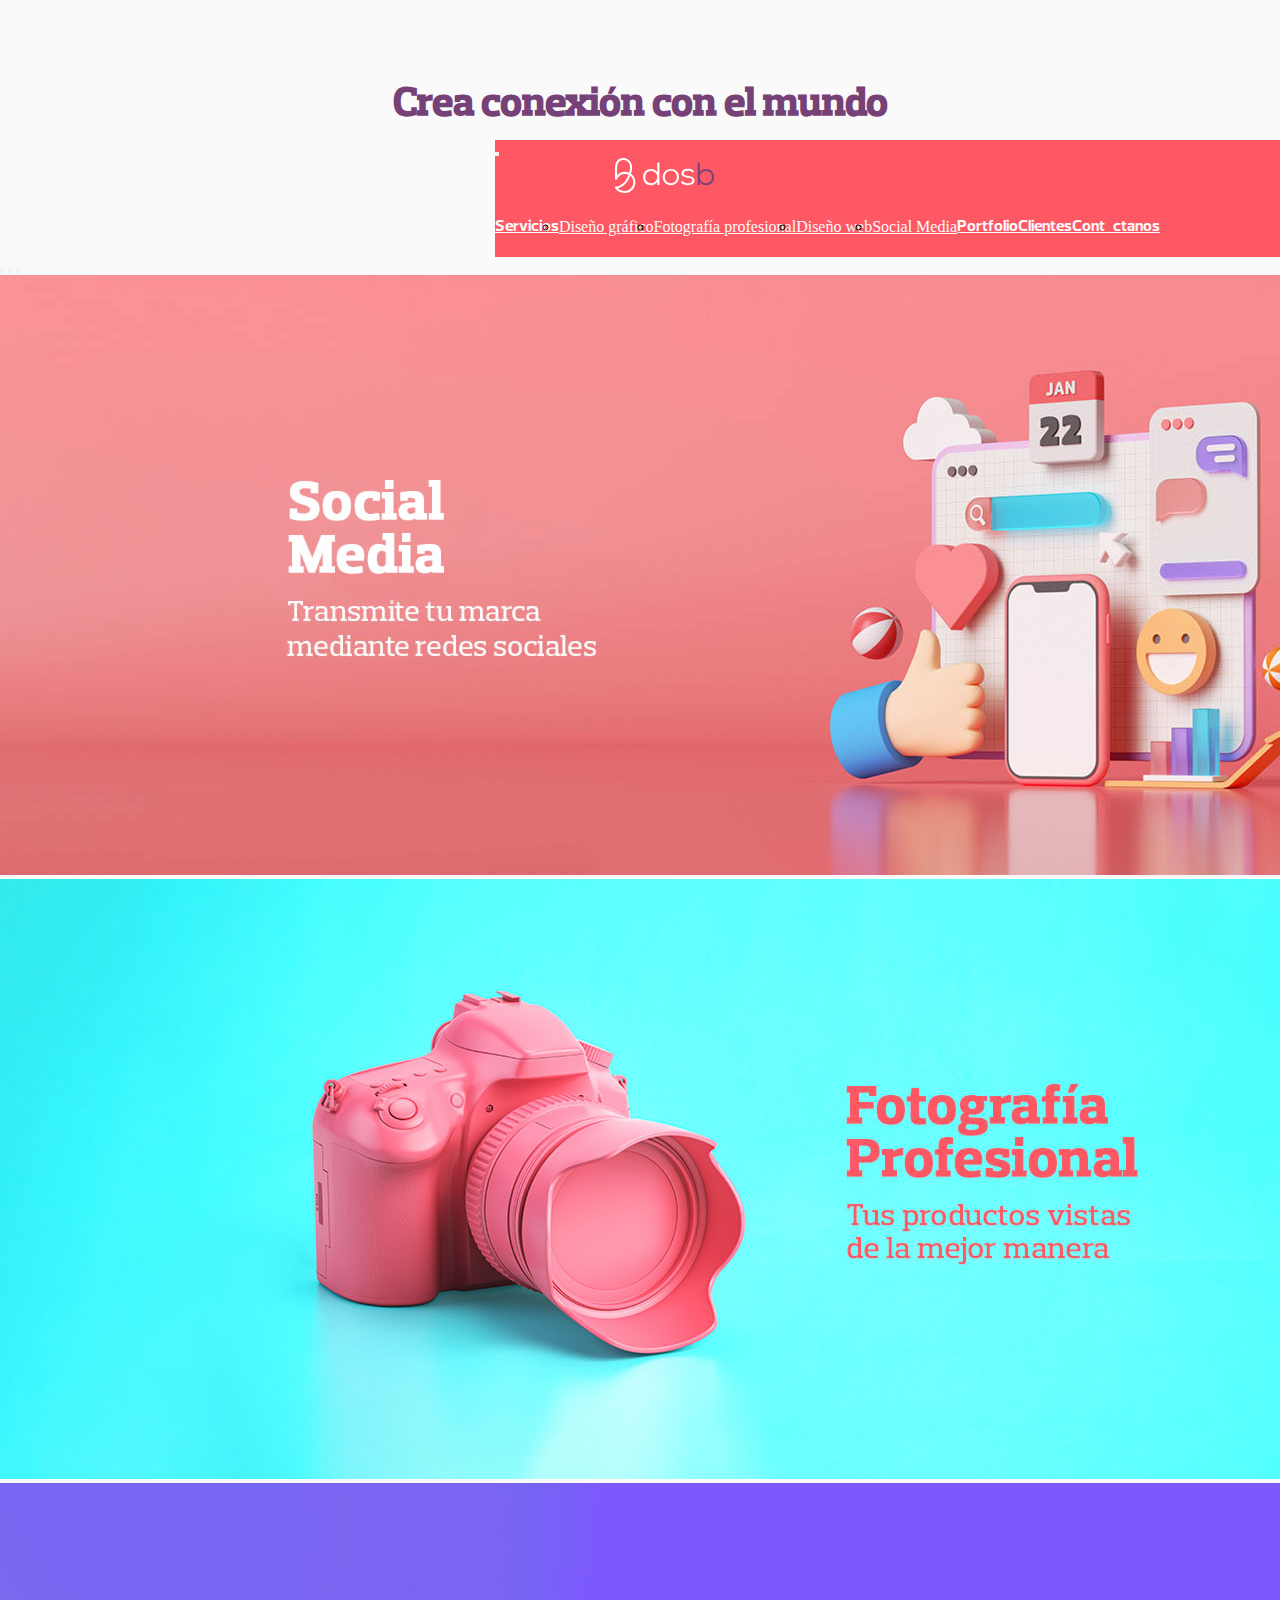
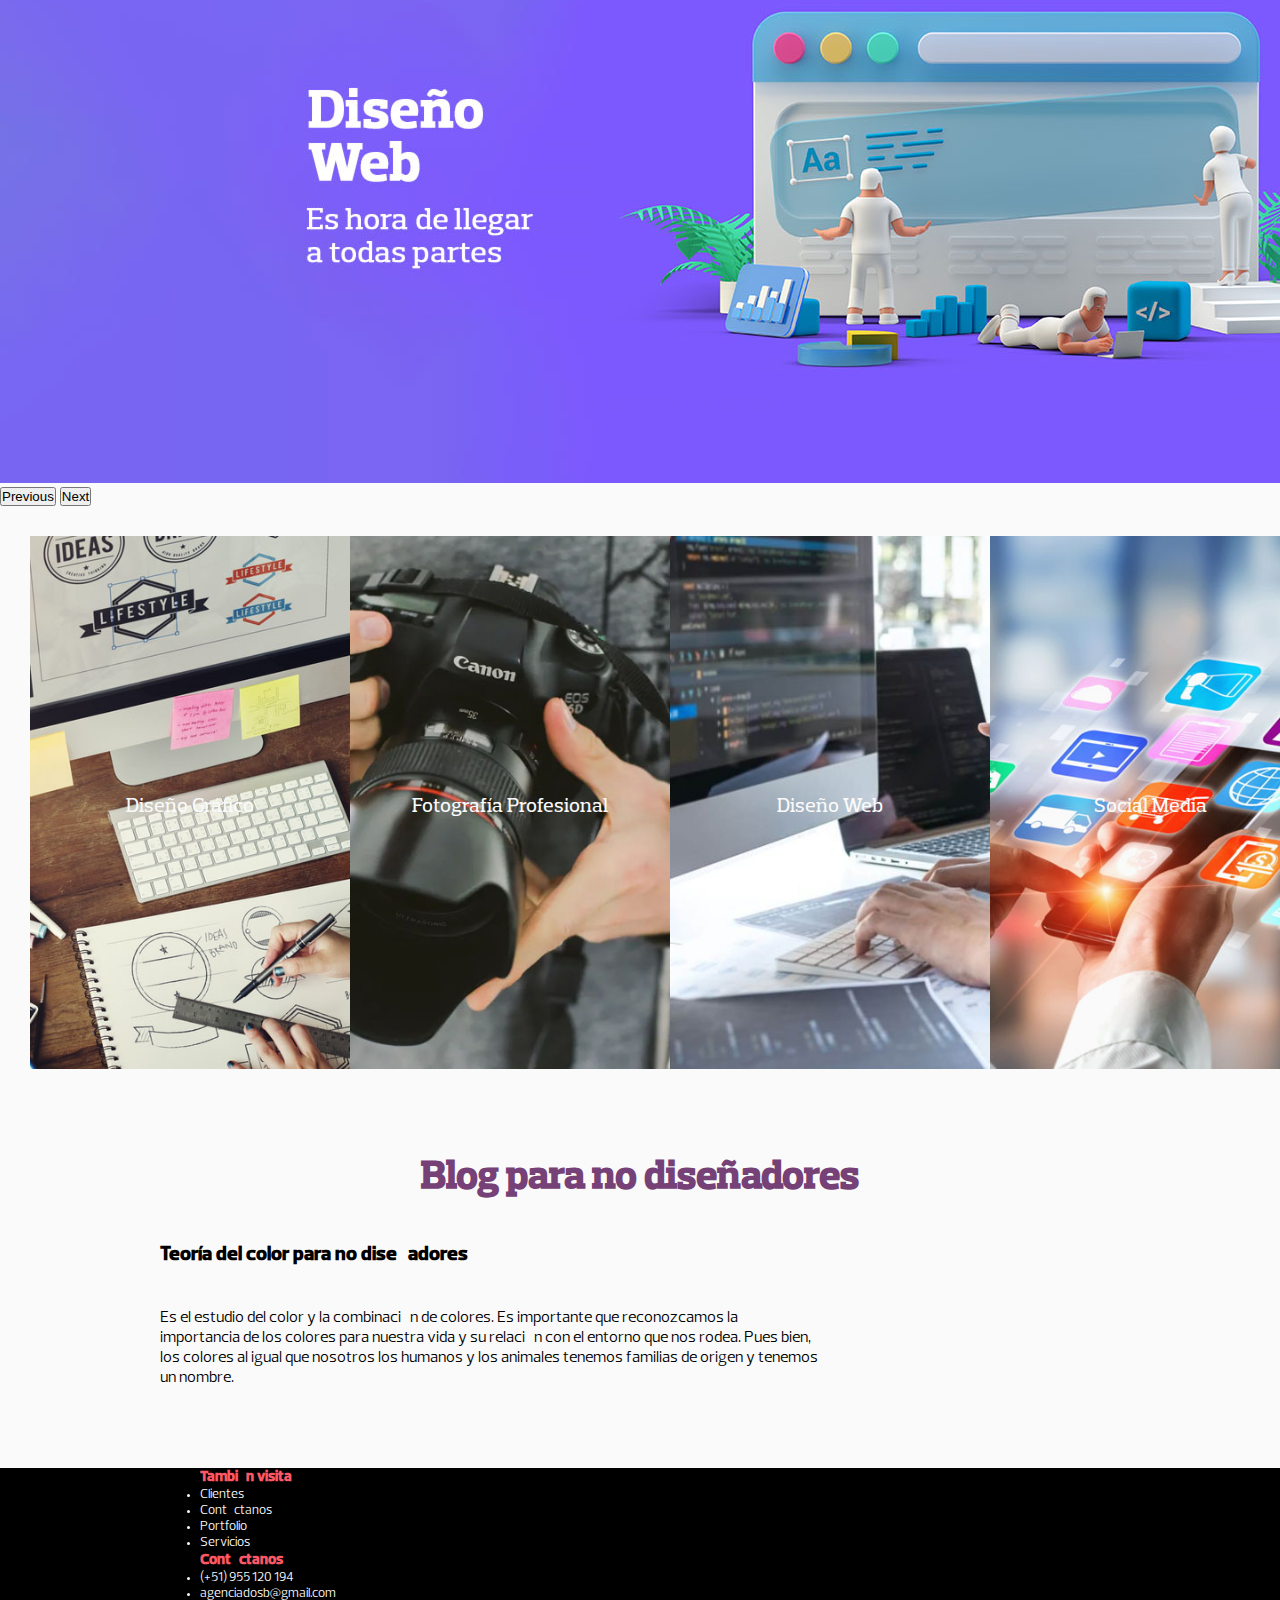
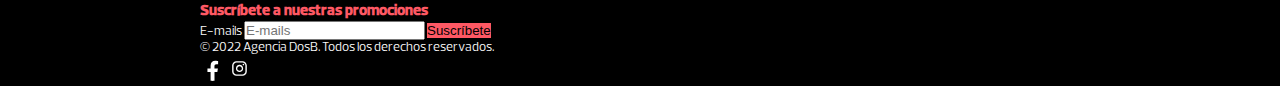
<file: index.html>
<!DOCTYPE html>
<html lang="en">
<head>
    <meta charset="UTF-8">
    <meta http-equiv="X-UA-Compatible" content="IE=edge">
    <meta name="viewport" content="width=device-width, initial-scale=1.0">
    <link href="https://cdn.jsdelivr.net/npm/bootstrap@5.2.0-beta1/dist/css/bootstrap.min.css" rel="stylesheet" integrity="sha384-0evHe/X+R7YkIZDRvuzKMRqM+OrBnVFBL6DOitfPri4tjfHxaWutUpFmBp4vmVor" crossorigin="anonymous">
    <link rel="stylesheet" href="./estilos/style.css">
    <link rel="icon" href="./img/icon_Mesa de trabajo 1.png">
    <title>DosB Agencia Digital</title>
    <meta name="description" content="Una marca para todo el mundo, genera una solución para la entrega de tus anuncios a clientes potenciales.">
    <meta name="keywords" content="Diseño gráfico, redes sociales, fotografía, web, negocio, social media, servicios, diseño, logo, branding, marca">
    
</head>

    <body>

        <div class="gridHome">

    <!-- Navegador Bootstrap -->        

        <header>

          <h1 class="tituloGeneral">Crea conexión con el mundo</h1>

          <nav class="navbar navbar-expand-lg bg-light fixed-top">
            
            <div class="container-fluid">
              <button class="navbar-toggler" type="button" data-bs-toggle="collapse" data-bs-target="#navbarScroll" aria-controls="navbarScroll" aria-expanded="false" aria-label="Toggle navigation">
                <span class="navbar-toggler-icon"></span>
              </button>
              <div class="collapse navbar-collapse" id="navbarScroll">

                <a href="index.html"><img id="logotipoBlanco" src="./img/logotipoBlanco.svg" alt="Logotipo Dosb"></a>

                <ul class="navbar-nav ms-auto my-2 my-lg-0 navbar-nav-scroll" style="--bs-scroll-height: 200px;">
                  <li class="nav-item dropdown">
                    <a class="nav-link dropdown-toggle" href="./secciones/servicios.html" id="navbarScrollingDropdown" role="button" data-bs-toggle="dropdown" aria-expanded="false">
                      Servicios
                    </a>
                    <ul class="dropdown-menu" aria-labelledby="navbarScrollingDropdown">
                      <li><a class="dropdown-item" href="./secciones/servicios.html">Diseño gráfico</a></li>
                      <li><a class="dropdown-item" href="./secciones/servicios.html">Fotografía profesional</a></li>
                      <li><a class="dropdown-item" href="./secciones/servicios.html">Diseño web</a></li>
                      <li><a class="dropdown-item" href="./secciones/servicios.html">Social Media</a></li>
                    </ul>
                  </li>
                  <li class="nav-item">
                    <a class="nav-link" href="./secciones/portfolio.html">Portfolio</a>
                  </li>
                  <li class="nav-item">
                    <a class="nav-link" href="./secciones/clientes.html">Clientes</a>
                  </li>
                  <li class="nav-item">
                    <a class="nav-link" href="./secciones/contactanos.html">Contáctanos</a>
                  </li>
                </ul>
              </div>
            </div>
          </nav>
          
        </header>    


  <!-- Carrousel Bootstrap -->  


        <div id="carouselExampleIndicators" class="carousel slide" data-bs-ride="true">

            <div class="carousel-indicators">
              <button type="button" data-bs-target="#carouselExampleIndicators" data-bs-slide-to="0" class="active" aria-current="true" aria-label="Slide 1"></button>
              <button type="button" data-bs-target="#carouselExampleIndicators" data-bs-slide-to="1" aria-label="Slide 2"></button>
              <button type="button" data-bs-target="#carouselExampleIndicators" data-bs-slide-to="2" aria-label="Slide 3"></button>
            </div>

            <div class="carousel-inner">

              <div class="carousel-item active">
                <img src="./img/portada-1440x600.jpg" class="d-block w-100" alt="Redes sociales">
              </div>

              <div class="carousel-item">
                <img src="./img/portada2-1440x600.jpg" class="d-block w-100" alt="Fotografía profesional">
              </div>

              <div class="carousel-item">
                <img src="./img/portada3-1440x600.jpg" class="d-block w-100" alt="Diseño de págianas web">
              </div>

            </div>

            <button class="carousel-control-prev" type="button" data-bs-target="#carouselExampleIndicators" data-bs-slide="prev">
              <span class="carousel-control-prev-icon" aria-hidden="true"></span>
              <span class="visually-hidden">Previous</span>
            </button>

            <button class="carousel-control-next" type="button" data-bs-target="#carouselExampleIndicators" data-bs-slide="next">
              <span class="carousel-control-next-icon" aria-hidden="true"></span>
              <span class="visually-hidden">Next</span>
            </button>
          </div>


  <!-- Servicios -->


        <section class="servicios">

            <div class="contenedorServicios">
                <div id="tituloServicios">Diseño Gráfico</div>
                <figure>
                    <img src="./img/home_design_360x600.jpg" alt="Diseño gráfico" class="imagenServicios">
                </figure>

            </div>

            <div class="contenedorServicios">
                <div id="tituloServicios">Fotografía Profesional</div>
                <figure>
                    <img src="./img/home_photo_360x600.jpg" alt="Fotografía profesional" class="imagenServicios">
                </figure>

            </div>

            <div class="contenedorServicios">
                <div id="tituloServicios">Diseño Web</div>
                <figure>
                    <img src="./img/home_web_360x600.jpg" alt="Diseño web" class="imagenServicios">
                </figure>

            </div>

            <div class="contenedorServicios">
                <div id="tituloServicios">Social Media</div>                    
                <figure>
                    <img src="./img/home_socialmedia_360x600.jpg" alt="Social media" class="imagenServicios">
                </figure>

            </div>

        </section>


    <!-- Blog para no Diseñadores -->


        <div class="blogContenedor">

            <section class="titulosBlog">
                <div>
                    <h2 id="titulo">Blog para no diseñadores</h2>
                </div>
            </section>

            <section class="blog">

                <div class="contenidoBlog">
                    <h3 id="subtitulo">Teoría del color para no diseñadores</h3>
                    <p>Es el estudio del color y la combinación de colores. Es importante que reconozcamos la importancia de los colores para nuestra vida y su relación con el entorno que nos rodea. Pues bien, los colores al igual que nosotros los humanos y los animales tenemos familias de origen y tenemos un nombre.</p>
                </div>


                <div class="videoBlog">

                    <iframe id="videoYoutube" width="auto" height="auto" src="https://www.youtube.com/embed/CFn-wPKxRR4" title="YouTube video player" frameborder="0" allow="accelerometer; autoplay; clipboard-write; encrypted-media; gyroscope; picture-in-picture" allowfullscreen></iframe>

                </div>

            </section>
        </div>


  <!-- Footer -->


        <div class="footer">
            
            <footer class="py-5">
                <div class="row">
                  <div class="col-6 col-md-2 mb-3">
                    <h5>También visita</h5>
                    <ul class="nav flex-column">
                      <li class="textoServicios"><a href="./secciones/clientes.html" class="linkServicios">Clientes</a></li>
                      <li class="textoServicios"><a href="./secciones/contactanos.html" class="linkServicios">Contáctanos</a></li>
                      <li class="textoServicios"><a href="./secciones/portfolio.html" class="linkServicios">Portfolio</a></li>
                      <li class="textoServicios"><a href="./secciones/servicios.html" class="linkServicios">Servicios</a></li>
                    </ul>
                  </div>
            
                  <div class="col-6 col-md-2 mb-3">
                    <h5>Contáctanos</h5>
                    <ul class="nav flex-column">
                      <li class="nav-item mb-2"><a href="https://wa.link/ycq796" class="linkContactanos">(+51) 955 120 194</a></li>
                      <li class="nav-item mb-2"><a href="https://www.gmail.com/" class="linkContactanos">agenciadosb@gmail.com</a></li>
                    </ul>
                  </div>
            
                  <div class="col-md-5 offset-md-1 mb-3">
                    <form>
                      <h5>Suscríbete a nuestras promociones</h5>
                      <div class="d-flex flex-column flex-sm-row w-100 gap-2">
                        <label for="newsletter1" class="visually-hidden">E-mails</label>
                        <input id="newsletter1" type="text" class="form-control" placeholder="E-mails">
                        <button class="btn btn-primary" type="button">Suscríbete</button>
                      </div>
                    </form>
                  </div>
                </div>
            
                <div class="d-flex flex-column flex-sm-row justify-content-between py-4 my-4 border-top">
                  <p>&copy; 2022 Agencia DosB. Todos los derechos reservados.</p>
                  <ul class="logoRedes">
                    <a href="https://www.facebook.com/dosbagencia"><img class="logoredes" src="./img/iconfb.svg" alt="Fanpage en Facebook" width=25px></a>
                    <img class="logoredes" src="./img/iconig.svg" alt="Fanpage en Instagram" width=25px>
                  </ul>
                </div>
              </footer>
            </footer>

        </div>


        <script src="https://cdn.jsdelivr.net/npm/bootstrap@5.2.0-beta1/dist/js/bootstrap.bundle.min.js" integrity="sha384-pprn3073KE6tl6bjs2QrFaJGz5/SUsLqktiwsUTF55Jfv3qYSDhgCecCxMW52nD2" crossorigin="anonymous"></script>

    </body>
</html>
</file>
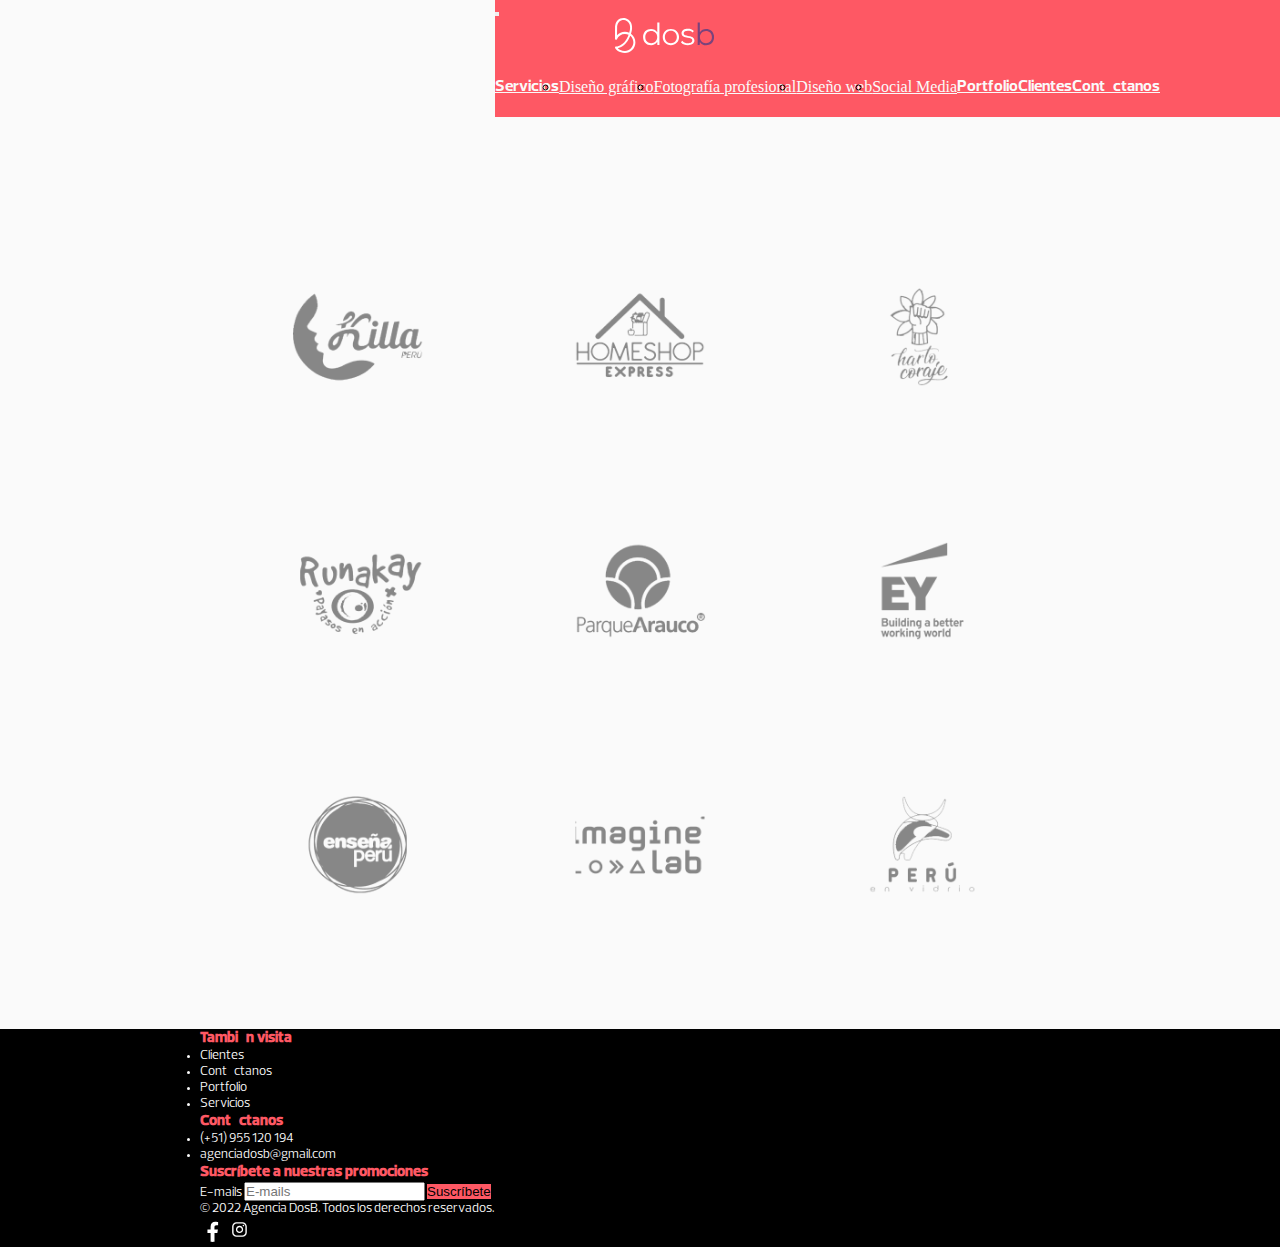
<file: secciones/clientes.html>
<!DOCTYPE html>
<html lang="en">
    <head>
        <meta charset="UTF-8">
        <meta http-equiv="X-UA-Compatible" content="IE=edge">
        <meta name="viewport" content="width=device-width, initial-scale=1.0">
        <link href="https://cdn.jsdelivr.net/npm/bootstrap@5.2.0-beta1/dist/css/bootstrap.min.css" rel="stylesheet" integrity="sha384-0evHe/X+R7YkIZDRvuzKMRqM+OrBnVFBL6DOitfPri4tjfHxaWutUpFmBp4vmVor" crossorigin="anonymous">
        <link rel="stylesheet" href="../estilos/style.css">
        <link rel="icon" href="../img/icon_Mesa de trabajo 1.png">
        <title>DosB Agencia Digital</title>
        <meta name="description" content="Ellos confiaron en nosotros, sólo faltas tú">
        <meta name="keywords" content="Diseño, emprendimiento, web, negocio, social media, servicios, tienda, ecommerce, logo, branding, marca">
    </head>

    <body>

    <!-- Navegador Bootstrap -->

        <nav class="navbar navbar-expand-lg bg-light fixed-top">
            <div class="container-fluid">
                            <button class="navbar-toggler" type="button" data-bs-toggle="collapse" data-bs-target="#navbarScroll" aria-controls="navbarScroll" aria-expanded="false" aria-label="Toggle navigation">
                <span class="navbar-toggler-icon"></span>
              </button>
              <div class="collapse navbar-collapse" id="navbarScroll">

                <a href="../index.html"><img id="logotipoBlanco" src="../img/logotipoBlanco.svg" alt="Logotipo Dosb"></a>

                <ul class="navbar-nav ms-auto my-2 my-lg-0 navbar-nav-scroll" style="--bs-scroll-height: 100px;">
                  <li class="nav-item dropdown">
                    <a class="nav-link dropdown-toggle" href="./secciones/servicios.html" id="navbarScrollingDropdown" role="button" data-bs-toggle="dropdown" aria-expanded="false">
                      Servicios
                    </a>
                    <ul class="dropdown-menu" aria-labelledby="navbarScrollingDropdown">
                      <li><a class="dropdown-item" href="../secciones/servicios.html">Diseño gráfico</a></li>
                      <li><a class="dropdown-item" href="../secciones/servicios.html">Fotografía profesional</a></li>
                      <li><a class="dropdown-item" href="../secciones/servicios.html">Diseño web</a></li>
                      <li><a class="dropdown-item" href="../secciones/servicios.html">Social Media</a></li>
                    </ul>
                  </li>
                  <li class="nav-item">
                    <a class="nav-link" href="../secciones/portfolio.html">Portfolio</a>
                  </li>
                  <li class="nav-item">
                    <a class="nav-link" href="../secciones/clientes.html">Clientes</a>
                  </li>
                  <li class="nav-item">
                    <a class="nav-link" href="../secciones/contactanos.html">Contáctanos</a>
                  </li>
                </ul>
              </div>
            </div>            
        </nav>

    
    <!-- Contenedor de logos de nuestros clientes -->


        <div class="contenedorLogosclientes">

            <div class="contenedorClientes">
                
                <div class="itemClientes">
                    <img class="imagenClientes" src="../img/clientes1.png" alt="Killa - Estética profesional">
                </div>

                <div class="itemClientes">
                    <img class="imagenClientes" src="../img/clientes2.png" alt="Home Shop Express">
                </div>

                <div class="itemClientes">
                    <img class="imagenClientes" src="../img/clientes3.png" alt="Arto Coraje">
                </div>

                <div class="itemClientes">
                    <img class="imagenClientes" src="../img/clientes4.png" alt="Runakay">
                </div>

                <div class="itemClientes">
                    <img class="imagenClientes" src="../img/clientes5.png" alt="Parque Arauco">
                </div>

                <div class="itemClientes">
                    <img class="imagenClientes" src="../img/clientes6.png" alt="EY Building">
                </div>

                <div class="itemClientes">
                    <img class="imagenClientes" src="../img/clientes7.png" alt="Enseña Peru">
                </div>

                <div class="itemClientes">
                    <img class="imagenClientes" src="../img/clientes8.png" alt="Imagine lab">
                </div>

                <div class="itemClientes">
                    <img class="imagenClientes" src="../img/clientes9.png" alt="Peru en vidrio">
                </div>

            </div>

        </div>

    <!-- Footer -->

        <div class="footer">
          
          <footer class="py-5">
              <div class="row">
                <div class="col-6 col-md-2 mb-3">
                  <h5>También visita</h5>
                  <ul class="nav flex-column">
                    <li class="textoServicios"><a href="../secciones/clientes.html" class="linkServicios">Clientes</a></li>
                    <li class="textoServicios"><a href="../secciones/contactanos.html" class="linkServicios">Contáctanos</a></li>
                    <li class="textoServicios"><a href="../secciones/portfolio.html" class="linkServicios">Portfolio</a></li>
                    <li class="textoServicios"><a href="../secciones/servicios.html" class="linkServicios">Servicios</a></li>
                  </ul>
                </div>
          
                <div class="col-6 col-md-2 mb-3">
                  <h5>Contáctanos</h5>
                  <ul class="nav flex-column">
                    <li class="nav-item mb-2"><a href="https://wa.link/ycq796" class="linkContactanos">(+51) 955 120 194</a></li>
                    <li class="nav-item mb-2"><a href="https://www.gmail.com/" class="linkContactanos">agenciadosb@gmail.com</a></li>
                  </ul>
                </div>
          
                <div class="col-md-5 offset-md-1 mb-3">
                  <form>
                    <h5>Suscríbete a nuestras promociones</h5>
                    <div class="d-flex flex-column flex-sm-row w-100 gap-2">
                      <label for="newsletter1" class="visually-hidden">E-mails</label>
                      <input id="newsletter1" type="text" class="form-control" placeholder="E-mails">
                      <button class="btn btn-primary" type="button">Suscríbete</button>
                    </div>
                  </form>
                </div>
              </div>
          
              <div class="d-flex flex-column flex-sm-row justify-content-between py-4 my-4 border-top">
                <p>&copy; 2022 Agencia DosB. Todos los derechos reservados.</p>
                <ul class="logoRedes">
                  <a href="https://www.facebook.com/dosbagencia"><img class="logoredes" src="../img/iconfb.svg" alt="Fanpage en Facebook" width=25px></a>
                  <img class="logoredes" src="../img/iconig.svg" alt="Fanpage en Instagram" width=25px>
                </ul>
              </div>
            </footer>
          </footer>
          
        </div>

        <script src="https://cdn.jsdelivr.net/npm/bootstrap@5.2.0-beta1/dist/js/bootstrap.bundle.min.js" integrity="sha384-pprn3073KE6tl6bjs2QrFaJGz5/SUsLqktiwsUTF55Jfv3qYSDhgCecCxMW52nD2" crossorigin="anonymous"></script>

    </body>
    
</html>
</file>
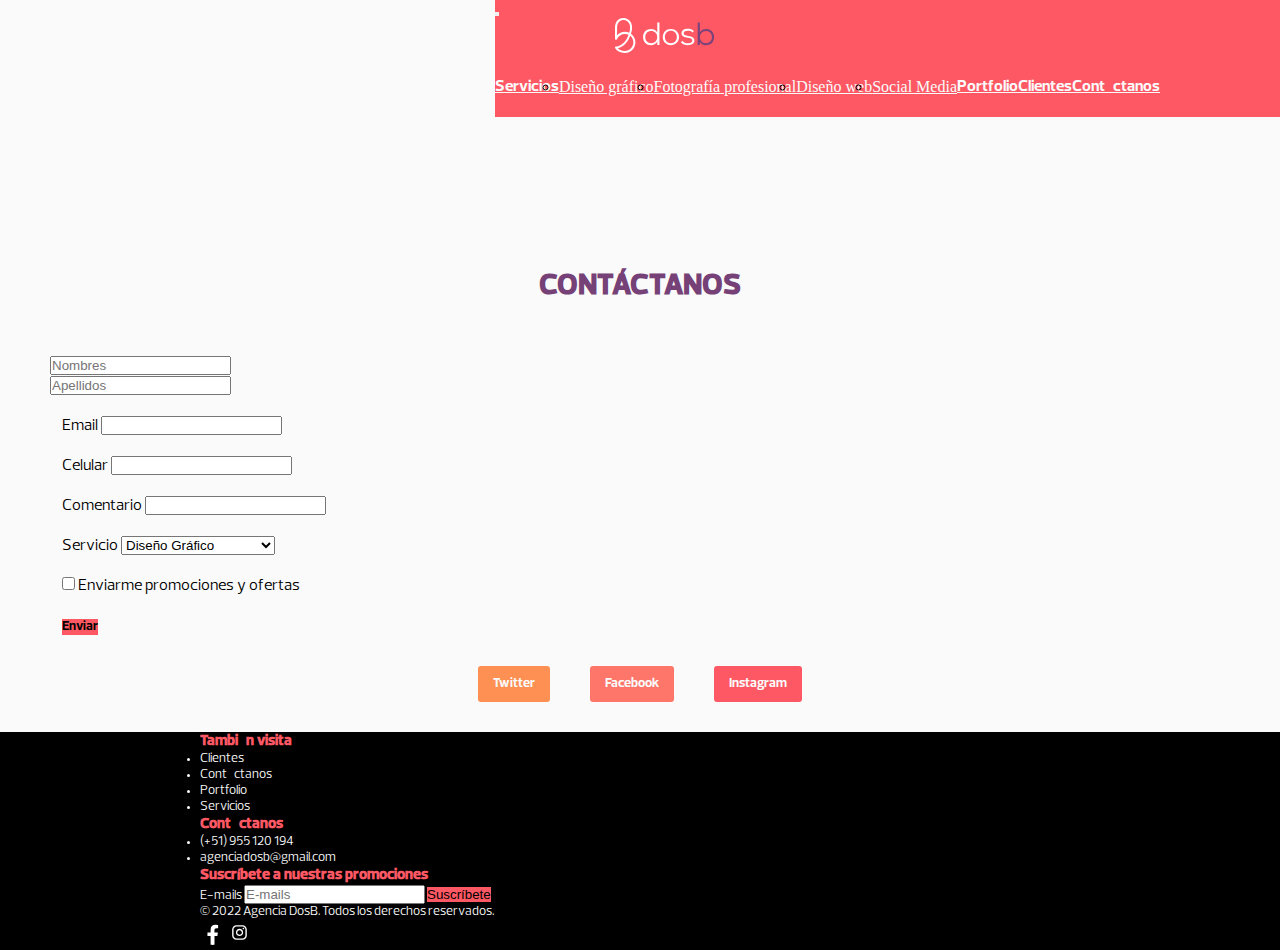
<file: secciones/contactanos.html>
<!DOCTYPE html>
<html lang="en">
    <head>
        <meta charset="UTF-8">
        <meta http-equiv="X-UA-Compatible" content="IE=edge">
        <meta name="viewport" content="width=device-width, initial-scale=1.0">
        <link href="https://cdn.jsdelivr.net/npm/bootstrap@5.2.0-beta1/dist/css/bootstrap.min.css" rel="stylesheet" integrity="sha384-0evHe/X+R7YkIZDRvuzKMRqM+OrBnVFBL6DOitfPri4tjfHxaWutUpFmBp4vmVor" crossorigin="anonymous">
        <link rel="stylesheet" href="../estilos/style.css">
        <link rel="icon" href="../img/icon_Mesa de trabajo 1.png">
        <title>DosB Agencia Digital</title>
        <meta name="description" content="Ahora que nos conocemos más, queremos conocerte a tí. Contáctanos ya">
        <meta name="keywords" content="Marca, negocio, ecommerce, ventas">

    </head>

    <body>

    <!-- Navegador Bootstrap -->  
        
        <nav class="navbar navbar-expand-lg bg-light fixed-top">
          <div class="container-fluid">
                          <button class="navbar-toggler" type="button" data-bs-toggle="collapse" data-bs-target="#navbarScroll" aria-controls="navbarScroll" aria-expanded="false" aria-label="Toggle navigation">
              <span class="navbar-toggler-icon"></span>
            </button>
            <div class="collapse navbar-collapse" id="navbarScroll">

              <a href="../index.html"><img id="logotipoBlanco" src="../img/logotipoBlanco.svg" alt="Logotipo Dosb"></a>

              <ul class="navbar-nav ms-auto my-2 my-lg-0 navbar-nav-scroll" style="--bs-scroll-height: 100px;">
                <li class="nav-item dropdown">
                  <a class="nav-link dropdown-toggle" href="./secciones/servicios.html" id="navbarScrollingDropdown" role="button" data-bs-toggle="dropdown" aria-expanded="false">
                    Servicios
                  </a>
                  <ul class="dropdown-menu" aria-labelledby="navbarScrollingDropdown">
                    <li><a class="dropdown-item" href="../secciones/servicios.html">Diseño gráfico</a></li>
                    <li><a class="dropdown-item" href="../secciones/servicios.html">Fotografía profesional</a></li>
                    <li><a class="dropdown-item" href="../secciones/servicios.html">Diseño web</a></li>
                    <li><a class="dropdown-item" href="../secciones/servicios.html">Social Media</a></li>
                  </ul>
                </li>
                <li class="nav-item">
                  <a class="nav-link" href="../secciones/portfolio.html">Portfolio</a>
                </li>
                <li class="nav-item">
                  <a class="nav-link" href="../secciones/clientes.html">Clientes</a>
                </li>
                <li class="nav-item">
                  <a class="nav-link" href="../secciones/contactanos.html">Contáctanos</a>
                </li>
              </ul>
            </div>
          </div>            
        </nav>

    
    <!-- Formulario -->


        <section>
                <h2 id="tituloContactanos">CONTÁCTANOS</h2>
        </section>

        <div class="formulario">

                <div class="row g-3">
                    <div class="col">
                    <input type="text" class="form-control" placeholder="Nombres" aria-label="Nombres">
                    </div>
                    <div class="col">
                    <input type="text" class="form-control" placeholder="Apellidos" aria-label="Apellidos">
                    </div>
                </div>

                <form class="row g-31">
                    <div class="col-md-6">
                    <label for="inputEmail4" class="form-label">Email</label>
                    <input type="email" class="form-control" id="inputEmail4">
                    </div>
                    <div class="col-md-6">
                    <label for="inputPassword4" class="form-label">Celular</label>
                    <input type="number" class="form-control" id="inputPassword4">
                    </div>
                    <div class="col-12">
                    <label for="inputAddress" class="form-label">Comentario</label>
                    <input type="text" class="form-control" id="inputAddress">
                    </div>
                    <div class="col-md-4">
                    <label for="inputState" class="form-label">Servicio</label>
                    <select id="inputState" class="form-select">
                    
                        <option selected>Diseño Web</option>
                        <option selected>Redes sociales</option>
                        <option selected>Marketing 360°</option>
                        <option selected>Fotografía Profesional</option>
                        <option selected>Diseño Gráfico</option>

                    </select>
                    </div>
                    <div class="col-12">
                    <div class="form-check">
                        <input class="form-check-input" type="checkbox" id="gridCheck">
                        <label class="form-check-label" for="gridCheck">
                        Enviarme promociones y ofertas
                        </label>
                    </div>
                    </div>
                    <div class="col-12">
                    <button type="submit" class="btn btn-primary">Enviar</button>
                    </div>
                </form>

        </div>


    <!-- Botones de redes sociales - Mapa-->


        <div class="botones-redes">

            <div><input type="button" value="Twitter" class="btn--twitter"></div>

            <div><input type="button" value="Facebook" class="btn--facebook"></div>

            <div><input type="button" value="Instagram" class="btn--instagram"></div>

        </div>


    <!-- Footer -->


        <div class="footer">
            
            <footer class="py-5">
                <div class="row">
                  <div class="col-6 col-md-2 mb-3">
                    <h5>También visita</h5>
                    <ul class="nav flex-column">
                      <li class="textoServicios"><a href="../secciones/clientes.html" class="linkServicios">Clientes</a></li>
                      <li class="textoServicios"><a href="../secciones/contactanos.html" class="linkServicios">Contáctanos</a></li>
                      <li class="textoServicios"><a href="../secciones/portfolio.html" class="linkServicios">Portfolio</a></li>
                      <li class="textoServicios"><a href="../secciones/servicios.html" class="linkServicios">Servicios</a></li>
                    </ul>
                  </div>
            
                  <div class="col-6 col-md-2 mb-3">
                    <h5>Contáctanos</h5>
                    <ul class="nav flex-column">
                      <li class="nav-item mb-2"><a href="https://wa.link/ycq796" class="linkContactanos">(+51) 955 120 194</a></li>
                      <li class="nav-item mb-2"><a href="https://www.gmail.com/" class="linkContactanos">agenciadosb@gmail.com</a></li>
                    </ul>
                  </div>
            
                  <div class="col-md-5 offset-md-1 mb-3">
                    <form>
                      <h5>Suscríbete a nuestras promociones</h5>
                      <div class="d-flex flex-column flex-sm-row w-100 gap-2">
                        <label for="newsletter1" class="visually-hidden">E-mails</label>
                        <input id="newsletter1" type="text" class="form-control" placeholder="E-mails">
                        <button class="btn btn-primary" type="button">Suscríbete</button>
                      </div>
                    </form>
                  </div>
                </div>
            
                <div class="d-flex flex-column flex-sm-row justify-content-between py-4 my-4 border-top">
                  <p>&copy; 2022 Agencia DosB. Todos los derechos reservados.</p>
                  <ul class="logoRedes">
                    <a href="https://www.facebook.com/dosbagencia"><img class="logoredes" src="../img/iconfb.svg" alt="Fanpage en Facebook" width=25px></a>
                    <img class="logoredes" src="../img/iconig.svg" alt="Fanpage en Instagram" width=25px>
                  </ul>
                </div>
              </footer>
            </footer>
            
        </div>

        <script src="https://cdn.jsdelivr.net/npm/bootstrap@5.2.0-beta1/dist/js/bootstrap.bundle.min.js" integrity="sha384-pprn3073KE6tl6bjs2QrFaJGz5/SUsLqktiwsUTF55Jfv3qYSDhgCecCxMW52nD2" crossorigin="anonymous"></script>

    </body>
    
</html>
</file>
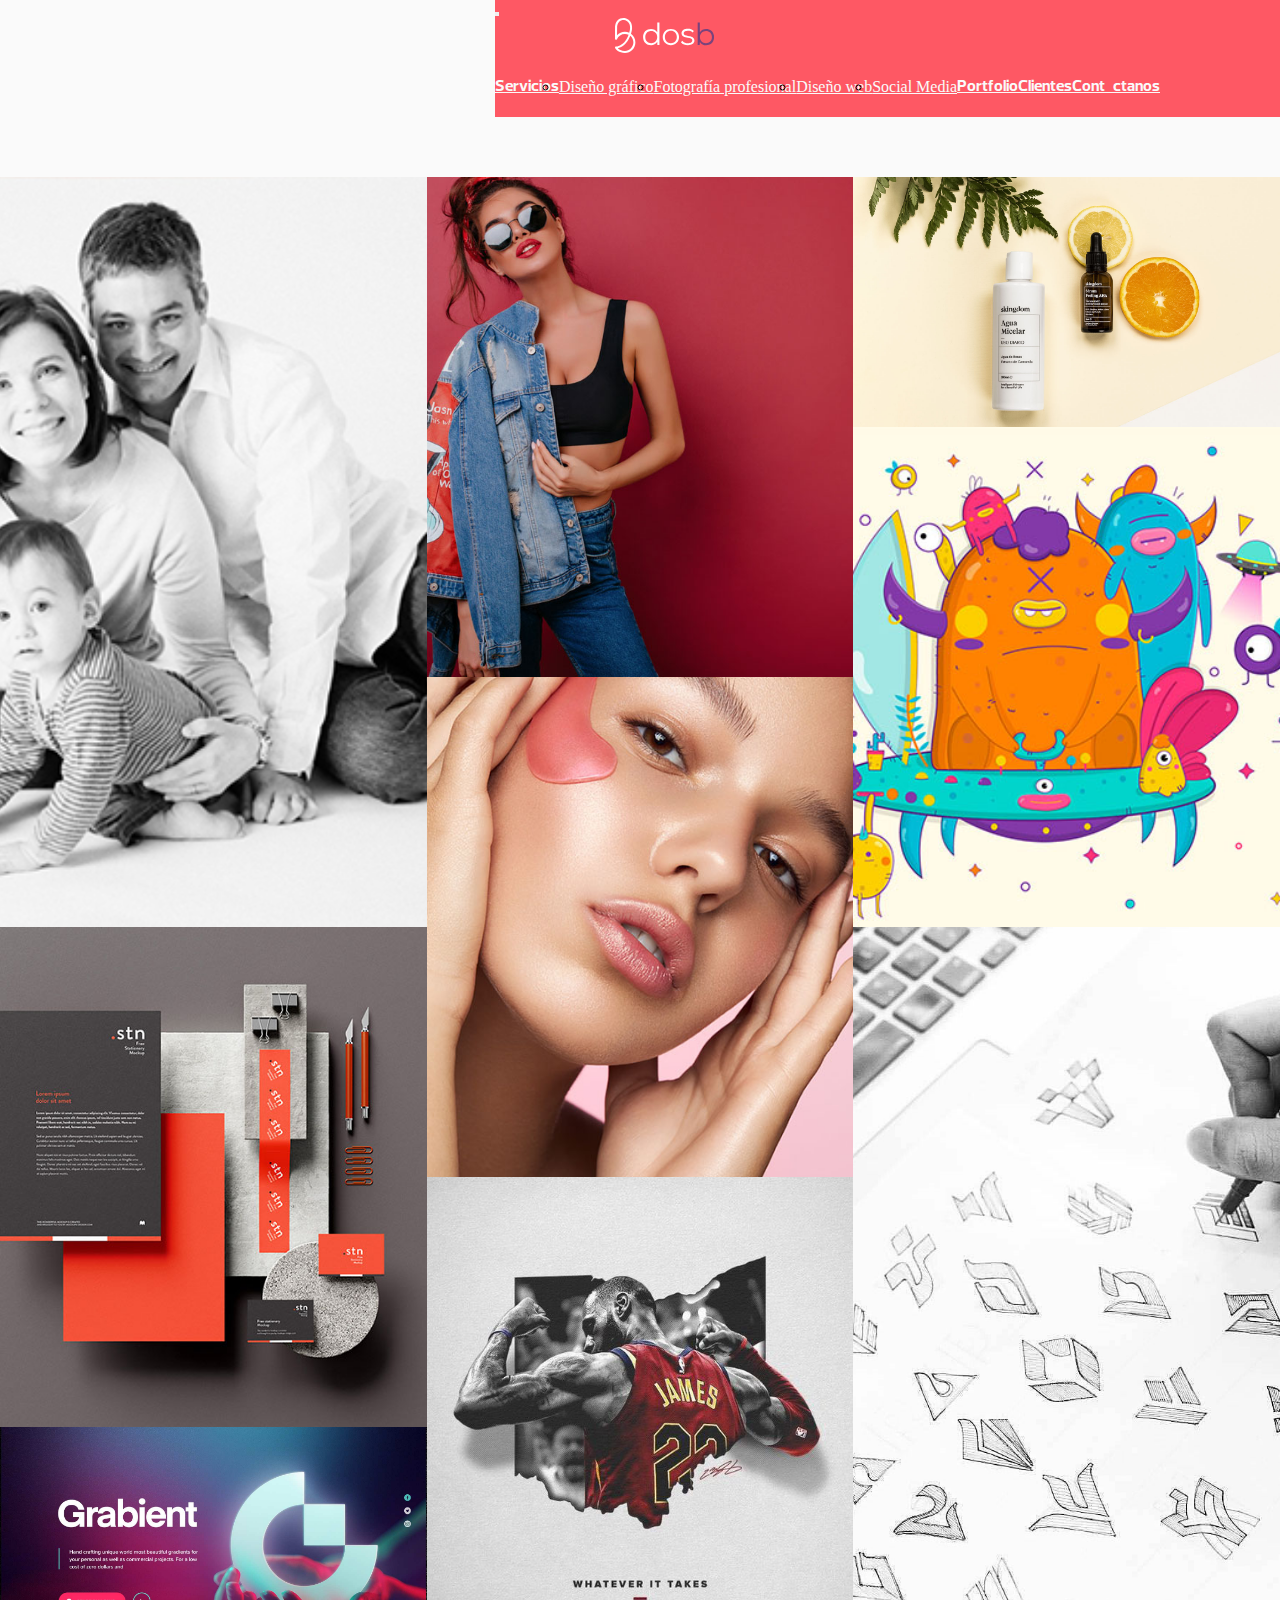
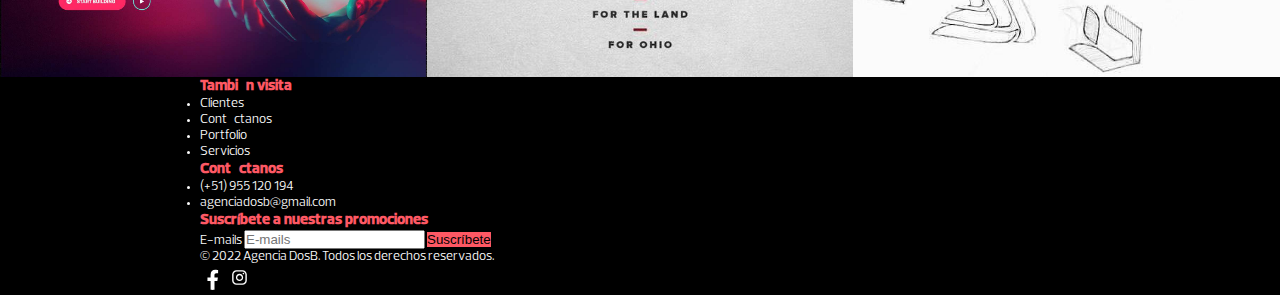
<file: secciones/portfolio.html>
<!DOCTYPE html>
<html lang="en">
    <head>
        <meta charset="UTF-8">
        <meta http-equiv="X-UA-Compatible" content="IE=edge">
        <meta name="viewport" content="width=device-width, initial-scale=1.0">
        <link href="https://cdn.jsdelivr.net/npm/bootstrap@5.2.0-beta1/dist/css/bootstrap.min.css" rel="stylesheet" integrity="sha384-0evHe/X+R7YkIZDRvuzKMRqM+OrBnVFBL6DOitfPri4tjfHxaWutUpFmBp4vmVor" crossorigin="anonymous">
        <link rel="stylesheet" href="../estilos/style.css">
        <link rel="icon" href="../img/icon_Mesa de trabajo 1.png">
        <title>DosB Agencia Digital</title>
        <meta name="description" content="El mejor equipo, te trae las mejores soluciones. Deja tu marca en nuestras manos.">
        <meta name="keywords" content="Diseño gráfico, redes sociales, fotografía, web, negocio, social media, servicios, diseño, logo, branding, marca">
    </head>

    <body>
        
        <div class="gridPortfolio">


    <!-- Navegador Bootstrap --> 


            <nav class="navbar navbar-expand-lg bg-light fixed-top">
                <div class="container-fluid">
                                <button class="navbar-toggler" type="button" data-bs-toggle="collapse" data-bs-target="#navbarScroll" aria-controls="navbarScroll" aria-expanded="false" aria-label="Toggle navigation">
                    <span class="navbar-toggler-icon"></span>
                  </button>
                  <div class="collapse navbar-collapse" id="navbarScroll">
    
                    <a href="../index.html"><img id="logotipoBlanco" src="../img/logotipoBlanco.svg" alt="Logotipo Dosb"></a>
    
                    <ul class="navbar-nav ms-auto my-2 my-lg-0 navbar-nav-scroll" style="--bs-scroll-height: 100px;">
                      <li class="nav-item dropdown">
                        <a class="nav-link dropdown-toggle" href="./secciones/servicios.html" id="navbarScrollingDropdown" role="button" data-bs-toggle="dropdown" aria-expanded="false">
                          Servicios
                        </a>
                        <ul class="dropdown-menu" aria-labelledby="navbarScrollingDropdown">
                          <li><a class="dropdown-item" href="../secciones/servicios.html">Diseño gráfico</a></li>
                          <li><a class="dropdown-item" href="../secciones/servicios.html">Fotografía profesional</a></li>
                          <li><a class="dropdown-item" href="../secciones/servicios.html">Diseño web</a></li>
                          <li><a class="dropdown-item" href="../secciones/servicios.html">Social Media</a></li>
                        </ul>
                      </li>
                      <li class="nav-item">
                        <a class="nav-link" href="../secciones/portfolio.html">Portfolio</a>
                      </li>
                      <li class="nav-item">
                        <a class="nav-link" href="../secciones/clientes.html">Clientes</a>
                      </li>
                      <li class="nav-item">
                        <a class="nav-link" href="../secciones/contactanos.html">Contáctanos</a>
                      </li>
                    </ul>
                  </div>
                </div>            
            </nav>


    <!-- Navegador Bootstrap -->


            <main id="portfolioContenido">

                <div class="contenedorPortfolio">

                    <div class="itemPortfolio">
                        <img class="imgportfolio" src="../img/portfolio1.jpg" alt="Fotografía familiar blanco y negro">
                    </div>

                    <div class="itemPortfolio">
                        <img class="imgportfolio" src="../img/portfolio2.jpg" alt="Fotografía de moda">
                    </div>

                    <div class="itemPortfolio">
                        <img class="imgportfolio" src="../img/portfolio3.jpg" alt="Fotografía de producto">
                    </div>

                    <div class="itemPortfolio">
                        <img class="imgportfolio" src="../img/portfolio4.jpg" alt="Ilustración digital">
                    </div>

                    <div class="itemPortfolio">
                        <img class="imgportfolio" src="../img/portfolio5.jpg" alt="Fotografia Highend">
                    </div>

                    <div class="itemPortfolio">
                        <img class="imgportfolio" src="../img/portfolio6.jpg" alt="Branding">
                    </div>

                    <div class="itemPortfolio">
                        <img class="imgportfolio" src="../img/portfolio7.jpg" alt="Diseño de logotipo">
                    </div>

                    <div class="itemPortfolio">
                        <img class="imgportfolio" src="../img/portfolio8.jpg" alt="Post para redes sociales">
                    </div>

                    <div class="itemPortfolio">
                        <img class="imgportfolio" src="../img/portfolio9.jpg" alt="Diseño de páginas web">
                    </div>
                </div>

            </main>


    <!-- Footer -->


            <div class="footer">
                
                <footer class="py-5">
                    <div class="row">
                      <div class="col-6 col-md-2 mb-3">
                        <h5>También visita</h5>
                        <ul class="nav flex-column">
                          <li class="textoServicios"><a href="../secciones/clientes.html" class="linkServicios">Clientes</a></li>
                          <li class="textoServicios"><a href="../secciones/contactanos.html" class="linkServicios">Contáctanos</a></li>
                          <li class="textoServicios"><a href="../secciones/portfolio.html" class="linkServicios">Portfolio</a></li>
                          <li class="textoServicios"><a href="../secciones/servicios.html" class="linkServicios">Servicios</a></li>
                        </ul>
                      </div>
                
                      <div class="col-6 col-md-2 mb-3">
                        <h5>Contáctanos</h5>
                        <ul class="nav flex-column">
                          <li class="nav-item mb-2"><a href="https://wa.link/ycq796" class="linkContactanos">(+51) 955 120 194</a></li>
                          <li class="nav-item mb-2"><a href="https://www.gmail.com/" class="linkContactanos">agenciadosb@gmail.com</a></li>
                        </ul>
                      </div>
                
                      <div class="col-md-5 offset-md-1 mb-3">
                        <form>
                          <h5>Suscríbete a nuestras promociones</h5>
                          <div class="d-flex flex-column flex-sm-row w-100 gap-2">
                            <label for="newsletter1" class="visually-hidden">E-mails</label>
                            <input id="newsletter1" type="text" class="form-control" placeholder="E-mails">
                            <button class="btn btn-primary" type="button">Suscríbete</button>
                          </div>
                        </form>
                      </div>
                    </div>
                
                    <div class="d-flex flex-column flex-sm-row justify-content-between py-4 my-4 border-top">
                      <p>&copy; 2022 Agencia DosB. Todos los derechos reservados.</p>
                      <ul class="logoRedes">
                        <a href="https://www.facebook.com/dosbagencia"><img class="logoredes" src="../img/iconfb.svg" alt="Fanpage en Facebook" width=25px></a>
                        <img class="logoredes" src="../img/iconig.svg" alt="Fanpage en Instagram" width=25px>
                      </ul>
                    </div>
                </footer>
                
            </div>

        </div>
    
        <script src="https://cdn.jsdelivr.net/npm/bootstrap@5.2.0-beta1/dist/js/bootstrap.bundle.min.js" integrity="sha384-pprn3073KE6tl6bjs2QrFaJGz5/SUsLqktiwsUTF55Jfv3qYSDhgCecCxMW52nD2" crossorigin="anonymous"></script>

    </body>
    
</html>
</file>
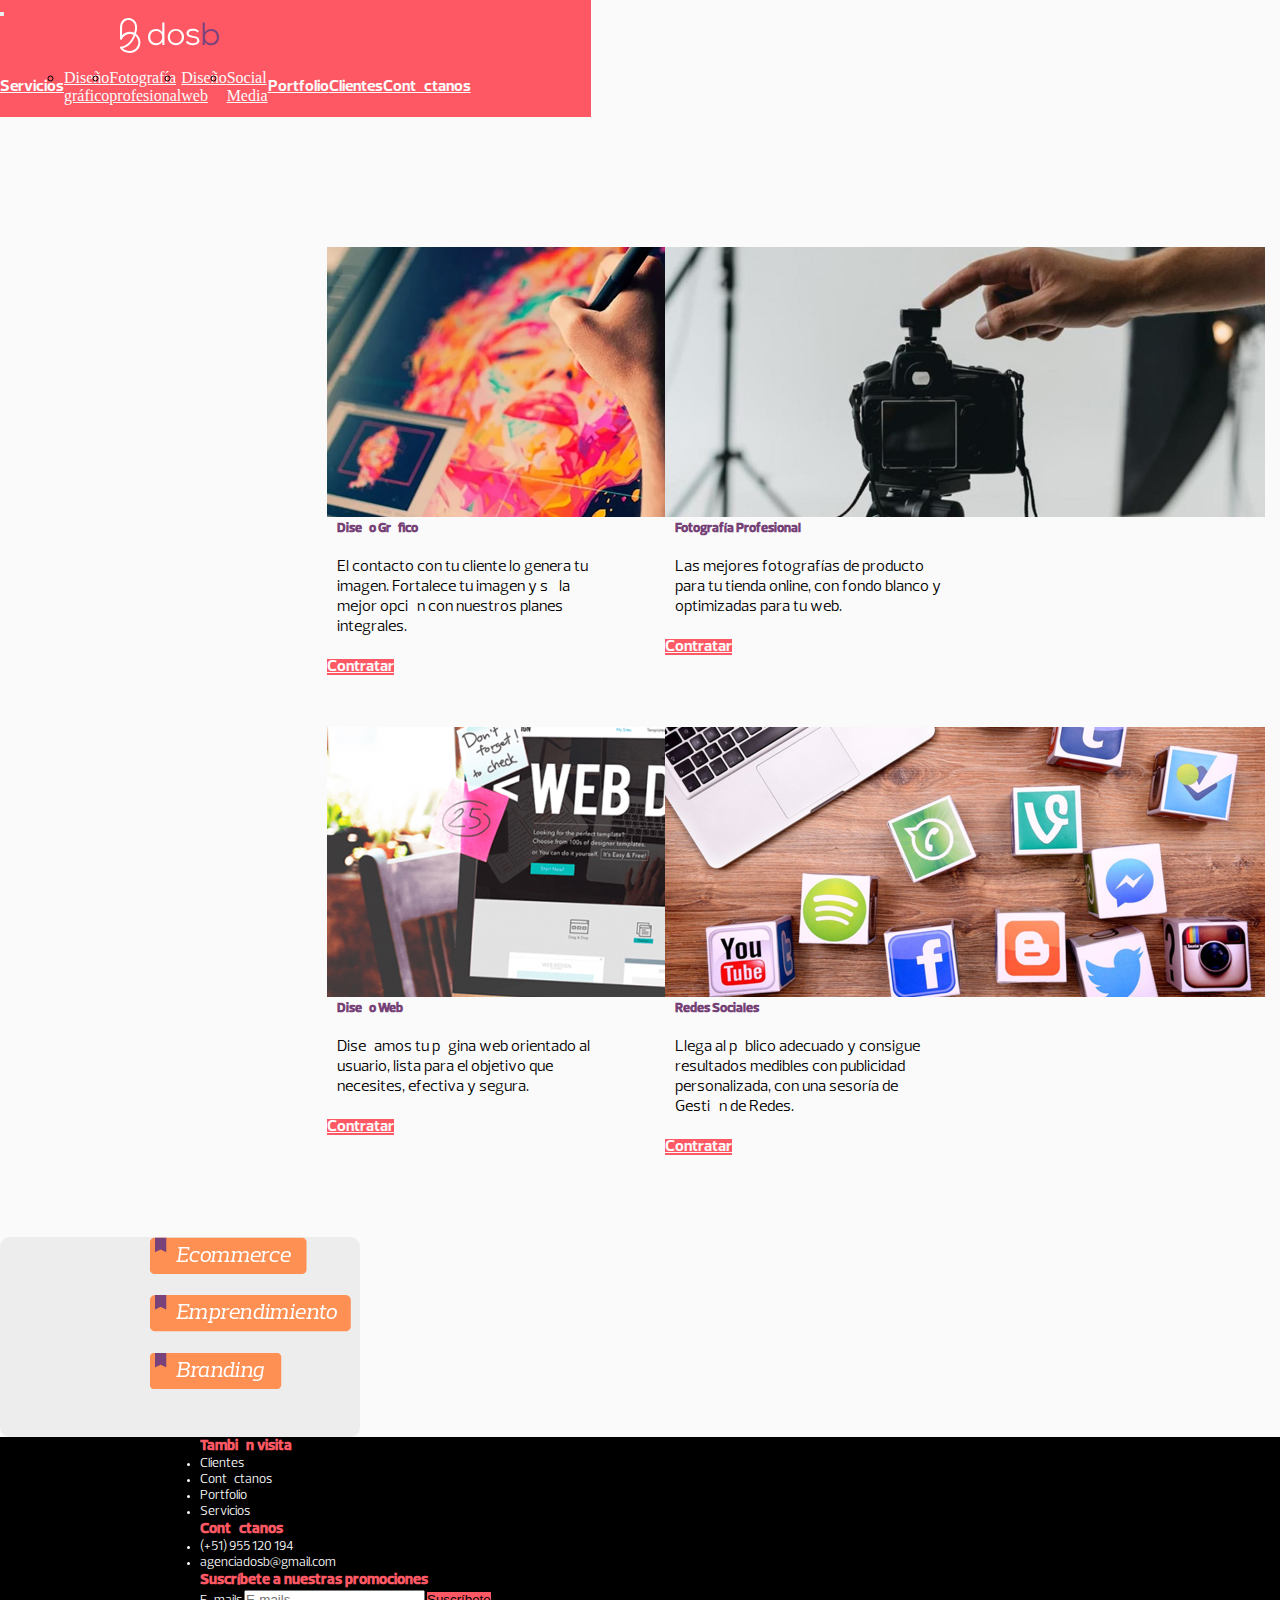
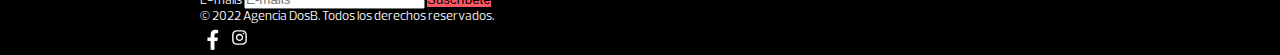
<file: secciones/servicios.html>
<!DOCTYPE html>
<html lang="en">
<head>
    <meta charset="UTF-8">
    <meta http-equiv="X-UA-Compatible" content="IE=edge">
    <meta name="viewport" content="width=device-width, initial-scale=1.0">
    <link href="https://cdn.jsdelivr.net/npm/bootstrap@5.2.0-beta1/dist/css/bootstrap.min.css" rel="stylesheet" integrity="sha384-0evHe/X+R7YkIZDRvuzKMRqM+OrBnVFBL6DOitfPri4tjfHxaWutUpFmBp4vmVor" crossorigin="anonymous">
    <link rel="stylesheet" href="../estilos/style.css">
    <link rel="icon" href="../img/icon_Mesa de trabajo 1.png">
    <title>DosB Agencia Digital</title>
    <meta name="description" content="Social media, fotografia, diseño gráfico y web. Los mejores caminos para aterrizar tu marca en la mente del consumidor.">
    <meta name="keywords" content="Diseño, fotografía, web, negocio, social media, servicios, logo, branding, marca, marketing, compras online">

    </head>

    <body>
        
        <div class="gridServicios"> 

          
    <!-- Navegador Bootstrap --> 


        <nav class="navbar navbar-expand-lg bg-light fixed-top">
            <div class="container-fluid">
                            <button class="navbar-toggler" type="button" data-bs-toggle="collapse" data-bs-target="#navbarScroll" aria-controls="navbarScroll" aria-expanded="false" aria-label="Toggle navigation">
                <span class="navbar-toggler-icon"></span>
              </button>
              <div class="collapse navbar-collapse" id="navbarScroll">

                <a href="../index.html"><img id="logotipoBlanco" src="../img/logotipoBlanco.svg" alt="Logotipo Dosb"></a>

                <ul class="navbar-nav ms-auto my-2 my-lg-0 navbar-nav-scroll" style="--bs-scroll-height: 100px;">
                  <li class="nav-item dropdown">
                    <a class="nav-link dropdown-toggle" href="./secciones/servicios.html" id="navbarScrollingDropdown" role="button" data-bs-toggle="dropdown" aria-expanded="false">
                      Servicios
                    </a>
                    <ul class="dropdown-menu" aria-labelledby="navbarScrollingDropdown">
                      <li><a class="dropdown-item" href="../secciones/servicios.html">Diseño gráfico</a></li>
                      <li><a class="dropdown-item" href="../secciones/servicios.html">Fotografía profesional</a></li>
                      <li><a class="dropdown-item" href="../secciones/servicios.html">Diseño web</a></li>
                      <li><a class="dropdown-item" href="../secciones/servicios.html">Social Media</a></li>
                    </ul>
                  </li>
                  <li class="nav-item">
                    <a class="nav-link" href="../secciones/portfolio.html">Portfolio</a>
                  </li>
                  <li class="nav-item">
                    <a class="nav-link" href="../secciones/clientes.html">Clientes</a>
                  </li>
                  <li class="nav-item">
                    <a class="nav-link" href="../secciones/contactanos.html">Contáctanos</a>
                  </li>
                </ul>
              </div>
            </div>            
        </nav>


    <!-- Cards de servico -->


         <div class="cardsServicios">

                <div class="cardDiseñografico">
                    <div class="card" style="width: 18rem;">
                        <img src="../img/servicios_diseñografico.jpg" class="card-img-top" alt="Diseño Gráfico">
                        <div class="card-body">
                        <h5 class="card-title">Diseño Gráfico</h5>
                        <p class="card-text">El contacto con tu cliente lo genera tu imagen. Fortalece tu imagen y sé la mejor opción con nuestros planes integrales.</p>
                        <a href="#" class="btn btn-primary">Contratar</a>
                        </div>
                    </div>
                </div>

                <div class="cardFotografia">
                    <div class="card" style="width: 18rem;">
                        <img src="../img/servicios_fotografiaprofesional.jpg" class="card-img-top" alt="Fotografía profesional">
                        <div class="card-body">
                        <h5 class="card-title">Fotografía Profesional</h5>
                        <p class="card-text">Las mejores fotografías de producto para tu tienda online, con fondo blanco y optimizadas para tu web.</p>
                        <a href="#" class="btn btn-primary">Contratar</a>
                        </div>
                    </div>
                </div>

                <div class="cardDiseñoweb">
                    <div class="card" style="width: 18rem;">
                        <img src="../img/servicios_diseñoweb.jpg" class="card-img-top" alt="Diseño web">
                        <div class="card-body">
                        <h5 class="card-title">Diseño Web</h5>
                        <p class="card-text">Diseñamos tu página web orientado al usuario, lista para el objetivo que necesites, efectiva y segura.</p>
                        <a href="#" class="btn btn-primary">Contratar</a>
                        </div>
                    </div>
                </div>

                <div class="cardSocialmedia">
                    <div class="card" style="width: 18rem;">
                        <img src="../img/servicios_socialmedia.jpg" class="card-img-top" alt="Redes sociales">
                        <div class="card-body">
                        <h5 class="card-title">Redes Sociales</h5>
                        <p class="card-text">Llega al público adecuado y consigue resultados medibles con publicidad personalizada, con una sesoría de Gestión de Redes.</p>
                        <a href="#" class="btn btn-primary">Contratar</a>
                        </div>
                    </div>
                </div>

        </div>

    <!-- Etiquetas --> 

        <div class="etiquetas">

          <div class="ecommerce-etiquetado"></div>
  
          <div class="emprendimiento-etiquetado"></div>
  
          <div class="branding-etiquetado"></div>

        </div>
        

    <!-- Footer -->
    

        <div class="footer">
          
          <footer class="py-5">
              <div class="row">
                <div class="col-6 col-md-2 mb-3">
                  <h5>También visita</h5>
                  <ul class="nav flex-column">
                    <li class="textoServicios"><a href="../secciones/clientes.html" class="linkServicios">Clientes</a></li>
                    <li class="textoServicios"><a href="../secciones/contactanos.html" class="linkServicios">Contáctanos</a></li>
                    <li class="textoServicios"><a href="../secciones/portfolio.html" class="linkServicios">Portfolio</a></li>
                    <li class="textoServicios"><a href="../secciones/servicios.html" class="linkServicios">Servicios</a></li>
                  </ul>
                </div>
          
                <div class="col-6 col-md-2 mb-3">
                  <h5>Contáctanos</h5>
                  <ul class="nav flex-column">
                    <li class="nav-item mb-2"><a href="https://wa.link/ycq796" class="linkContactanos">(+51) 955 120 194</a></li>
                    <li class="nav-item mb-2"><a href="https://www.gmail.com/" class="linkContactanos">agenciadosb@gmail.com</a></li>
                  </ul>
                </div>
          
                <div class="col-md-5 offset-md-1 mb-3">
                  <form>
                    <h5>Suscríbete a nuestras promociones</h5>
                    <div class="d-flex flex-column flex-sm-row w-100 gap-2">
                      <label for="newsletter1" class="visually-hidden">E-mails</label>
                      <input id="newsletter1" type="text" class="form-control" placeholder="E-mails">
                      <button class="btn btn-primary" type="button">Suscríbete</button>
                    </div>
                  </form>
                </div>
              </div>
          
              <div class="d-flex flex-column flex-sm-row justify-content-between py-4 my-4 border-top">
                <p>&copy; 2022 Agencia DosB. Todos los derechos reservados.</p>
                <ul class="logoRedes">
                  <a href="https://www.facebook.com/dosbagencia"><img class="logoredes" src="../img/iconfb.svg" alt="Fanpage en Facebook" width=25px></a>
                  <img class="logoredes" src="../img/iconig.svg" alt="Fanpage en Instagram" width=25px>
                </ul>
              </div>
          </footer>
        </div>


        <script src="https://cdn.jsdelivr.net/npm/bootstrap@5.2.0-beta1/dist/js/bootstrap.bundle.min.js" integrity="sha384-pprn3073KE6tl6bjs2QrFaJGz5/SUsLqktiwsUTF55Jfv3qYSDhgCecCxMW52nD2" crossorigin="anonymous"></script>

    </body>
    
</html>
</file>
<file: estilos/style.css>
@charset "UTF-8";
* {
  padding: 0;
  margin: 0;
}

@font-face {
  font-family: 'Prelo-Book';
  src: url(../fonts/Prelo-Book.otf);
  font-weight: 100;
  font-style: normal;
}

@font-face {
  font-family: 'Prelo-Bold';
  src: url(../fonts/Prelo-Bold.otf);
  font-weight: 400;
  font-style: normal;
}

@font-face {
  font-family: 'Prelo-ExtraBold';
  src: url(../fonts/Prelo-ExtraBold.otf);
  font-weight: 600;
  font-style: normal;
}

@font-face {
  font-family: 'PreloSlab-Bold';
  src: url(../fonts/PreloSlab-Bold.otf);
  font-weight: 400;
  font-style: normal;
}

@font-face {
  font-family: 'PreloSlab-Medium';
  src: url(../fonts/PreloSlab-Medium.otf);
  font-weight: 200;
  font-style: normal;
}

body {
  background-color: #fafafa;
}

/*Estilos para Titulo H1*/
.tituloGeneral {
  display: -webkit-box;
  display: -ms-flexbox;
  display: flex;
  font-family: 'PreloSlab-Bold';
  color: #754176;
  background-color: #fafafa;
  -webkit-box-pack: center;
      -ms-flex-pack: center;
          justify-content: center;
  font-size: 40px;
  margin: 60px 0px 0px 0px;
  padding: 10px;
  text-align: center;
}

/*Estilos para Navegador*/
.navbar {
  padding-top: 0%;
  padding-bottom: 0%;
}

.navbar .navbar-nav {
  padding-right: 120px;
  height: 60px;
}

@media (max-width: 767px) {
  .navbar .navbar-nav {
    height: 235px;
    justify-items: center;
    display: contents;
  }
}

@media (max-width: 991px) {
  .navbar .navbar-nav {
    height: 235px;
    justify-items: center;
    display: contents;
  }
}

.navbar #logotipoBlanco {
  height: 35px;
  margin: 0 0 0 120px;
}

@media (max-width: 991px) {
  .navbar #logotipoBlanco {
    display: none;
  }
}

.navbar .container-fluid {
  background-color: #fe5864;
}

.navbar .container-fluid .dropdown-menu {
  background-color: #fe5864;
}

.navbar .container-fluid .dropdown-item {
  background-color: #fe5864;
  color: #fafafa;
}

.navbar .container-fluid .dropdown-item:hover {
  color: #754176;
  font-family: 'Prelo-Bold';
}

.navbar .container-fluid .nav-item {
  display: -webkit-box;
  display: -ms-flexbox;
  display: flex;
  -webkit-box-align: center;
      -ms-flex-align: center;
          align-items: center;
  -webkit-box-pack: center;
      -ms-flex-pack: center;
          justify-content: center;
  align-items: center;
}

.navbar .container-fluid .nav-item .nav-link {
  color: #fafafa;
  font-family: 'Prelo-Bold';
}

.navbar .container-fluid .nav-item .nav-link:hover {
  color: #754176;
}

/*Estilos para Carrousel*/
@media (max-width: 320px) {
  .carousel-inner {
    width: 100%;
  }
}

/*Estilos para Servicios*/
.servicios {
  display: -webkit-box;
  display: -ms-flexbox;
  display: flex;
  width: 100%;
  -webkit-box-pack: center;
      -ms-flex-pack: center;
          justify-content: center;
  -webkit-box-align: center;
      -ms-flex-align: center;
          align-items: center;
  padding: 30px 30px 30px 30px;
}

@media (max-width: 767px) {
  .servicios {
    -webkit-box-orient: vertical;
    -webkit-box-direction: normal;
        -ms-flex-direction: column;
            flex-direction: column;
  }
}

.servicios .contenedorServicios {
  display: -webkit-box;
  display: -ms-flexbox;
  display: flex;
  -webkit-box-pack: center;
      -ms-flex-pack: center;
          justify-content: center;
  -ms-flex-line-pack: center;
      align-content: center;
  -webkit-box-align: center;
      -ms-flex-align: center;
          align-items: center;
}

.servicios .contenedorServicios .contenedorServicios figure {
  margin: 0%;
}

.servicios .contenedorServicios .contenedorServicios figure .imagenServicios {
  height: 100%;
  width: 0%;
}

.servicios .contenedorServicios #tituloServicios {
  color: #fafafa;
  font-size: 15pt;
  font-family: 'PreloSlab-Medium';
  position: absolute;
  -webkit-transition: all 300ms;
  transition: all 300ms;
}

.servicios .contenedorServicios #tituloServicios:hover {
  color: #fafafa;
  cursor: pointer;
  background-color: #fe5864;
  padding: 10px 20px 10px 20px;
  border-radius: 10px;
}

@media (max-width: 320px) {
  .servicios .contenedorServicios figure img {
    width: 100%;
  }
}

/*Estilos para Blog para no Diseñadores*/
.blogContenedor {
  display: -webkit-box;
  display: -ms-flexbox;
  display: flex;
  -webkit-box-orient: vertical;
  -webkit-box-direction: normal;
      -ms-flex-direction: column;
          flex-direction: column;
  margin: 40px 120px 40px 120px;
  width: auto;
  -webkit-box-align: center;
      -ms-flex-align: center;
          align-items: center;
}

.blogContenedor .titulosBlog {
  color: #754176;
  font-size: 20pt;
  font-family: 'PreloSlab-Bold';
  text-align: center;
  vertical-align: middle;
  height: 100%;
}

.blogContenedor .blog {
  display: -webkit-box;
  display: -ms-flexbox;
  display: flex;
  -webkit-box-orient: horizontal;
  -webkit-box-direction: normal;
      -ms-flex-direction: row;
          flex-direction: row;
  width: 100%;
  -webkit-box-align: center;
      -ms-flex-align: center;
          align-items: center;
}

@media (max-width: 767px) {
  .blogContenedor .blog {
    -webkit-box-orient: vertical;
    -webkit-box-direction: normal;
        -ms-flex-direction: column;
            flex-direction: column;
  }
}

.blogContenedor .blog .contenidoBlog {
  width: 100%;
}

@media (max-width: 425px) {
  .blogContenedor .blog .contenidoBlog {
    width: 300px;
  }
}

@media (max-width: 320px) {
  .blogContenedor .blog .contenidoBlog {
    width: 200px;
  }
}

.blogContenedor .blog .contenidoBlog #subtitulo {
  color: black;
  font-size: 15pt;
  font-family: 'Prelo-Bold';
  margin: 40px 40px 40px 40px;
}

@media (max-width: 320px) {
  .blogContenedor .blog .contenidoBlog #subtitulo {
    text-align: center;
  }
}

@media (max-width: 425px) {
  .blogContenedor .blog .contenidoBlog #subtitulo {
    margin: 40px 10px 40px 10px;
  }
}

.blogContenedor .blog .contenidoBlog p {
  color: black;
  font-size: 12pt;
  font-family: 'Prelo-Book';
  margin: 40px 40px 40px 40px;
}

@media (max-width: 425px) {
  .blogContenedor .blog .contenidoBlog p {
    -webkit-box-pack: center;
        -ms-flex-pack: center;
            justify-content: center;
    margin: 0 0px 30px 0px;
  }
}

@media (max-width: 767px) {
  .blogContenedor .blog .contenidoBlog {
    text-align: center;
  }
}

@media (max-width: 767px) {
  .blogContenedor .blog .videoBlog {
    display: -webkit-box;
    display: -ms-flexbox;
    display: flex;
    -webkit-box-pack: center;
        -ms-flex-pack: center;
            justify-content: center;
  }
}

/*Estilos para Footer*/
.footer {
  background-color: #000000;
}

.footer .py-5 {
  color: #fafafa;
  margin: 0 200px 0 200px;
  font-family: 'Prelo-Book';
  padding: 0%;
  font-size: 13px;
}

@media (max-width: 500px) {
  .footer .py-5 {
    margin: 0 60px 0px 60px;
  }
}

@media (max-width: 768px) {
  .footer .py-5 {
    margin: 0 100px 0px 100px;
  }
}

@media (max-width: 320px) {
  .footer .py-5 {
    margin: 0px 50px 0px 50px;
  }
}

.footer .py-5 .btn-primary {
  background-color: #fe5864;
  border: 0;
}

.footer .py-5 p {
  color: #fafafa;
  margin: 0;
}

.footer .py-5 .linkServicios {
  color: #fafafa;
  text-decoration: none;
}

.footer .py-5 .linkServicios:hover {
  color: #fe5864;
}

.footer .py-5 .linkContactanos {
  color: #fafafa;
  text-decoration: none;
}

.footer .py-5 h5 {
  font-size: 15px;
  color: #fe5864;
  font-family: 'Prelo-Bold';
}

.footer .col-6 {
  margin-right: 40px;
}

.footer .bi {
  color: #fafafa;
}

/*Aplicando media queries para mobile*/
/*Version mobile*/
@media (max-width: 425px) {
  .main {
    margin-top: 250px;
  }
  .contenedorPortfolio {
    display: -webkit-box;
    display: -ms-flexbox;
    display: flex;
    -webkit-box-orient: vertical;
    -webkit-box-direction: normal;
        -ms-flex-direction: column;
            flex-direction: column;
    margin-top: 80px;
  }
  .footer {
    display: -webkit-box;
    display: -ms-flexbox;
    display: flex;
    -webkit-box-orient: vertical;
    -webkit-box-direction: normal;
        -ms-flex-direction: column;
            flex-direction: column;
    height: auto;
  }
  .tituloServicios {
    padding: 10px 20px 10px 60px;
    font-size: 30px;
  }
  p {
    margin: 20px 60px 20px 60px;
  }
  .imgServicios {
    height: 90%;
    width: 90%;
  }
  .serviciosContenido {
    margin-top: 300px;
  }
  .serviciosDiseñografico {
    display: -webkit-box;
    display: -ms-flexbox;
    display: flex;
    -webkit-box-orient: vertical;
    -webkit-box-direction: normal;
        -ms-flex-direction: column;
            flex-direction: column;
    padding: 20px 10px 20px 10px;
  }
  .serviciosDiseñoweb {
    display: -webkit-box;
    display: -ms-flexbox;
    display: flex;
    -webkit-box-orient: vertical;
    -webkit-box-direction: normal;
        -ms-flex-direction: column;
            flex-direction: column;
    padding: 20px 10px 20px 10px;
  }
  .serviciosFotografia {
    display: -webkit-box;
    display: -ms-flexbox;
    display: flex;
    -webkit-box-orient: vertical;
    -webkit-box-direction: normal;
        -ms-flex-direction: column;
            flex-direction: column;
    padding: 20px 10px 20px 10px;
  }
  .serviciosSocialmedia {
    display: -webkit-box;
    display: -ms-flexbox;
    display: flex;
    -webkit-box-orient: vertical;
    -webkit-box-direction: normal;
        -ms-flex-direction: column;
            flex-direction: column;
    padding: 20px 10px 20px 10px;
  }
  .py-5 {
    margin: 0 50px 0 50px;
  }
  .logoRedes {
    padding: 10px 0 10px 0;
  }
}

/*Version tablet*/
@media (min-width: 768px) {
  .imagenServicios {
    height: 100%;
    width: 100%;
  }
  .header {
    -webkit-box-pack: center;
        -ms-flex-pack: center;
            justify-content: center;
  }
  #logotipoBlanco {
    margin: 0 0 0 50px;
  }
  nav {
    margin: 0;
  }
  nav ul {
    margin: 0;
  }
  nav ul li a {
    display: -webkit-box;
    display: -ms-flexbox;
    display: flex;
    -webkit-box-pack: center;
        -ms-flex-pack: center;
            justify-content: center;
    margin: 0 0 0 0;
    -webkit-box-orient: horizontal;
    -webkit-box-direction: normal;
        -ms-flex-direction: row;
            flex-direction: row;
  }
  #subtitulo {
    margin: 20px 10px 20px 10px;
  }
  p {
    margin: 20px 10px 20px 10px;
  }
  .tituloServicios {
    padding: 20px 10px 20px 10px;
    font-size: 30px;
  }
  .imgServicios {
    height: 100%;
    width: 100%;
  }
  .serviciosDiseñografico {
    gap: 20px;
  }
  .serviciosDiseñoweb {
    gap: 20px;
  }
  .serviciosFotografia {
    gap: 20px;
  }
  .serviciosSocialmedia {
    gap: 20px;
  }
  .contenedorClientes {
    display: -webkit-box;
    display: -ms-flexbox;
    display: flex;
    -webkit-box-orient: horizontal;
    -webkit-box-direction: normal;
        -ms-flex-direction: row;
            flex-direction: row;
    padding: 140px 40px 20px 40px;
  }
  .formulario {
    margin: 50px 100px 50px 100px;
  }
}

/*Version desktop*/
@media (min-width: 1024px) {
  .header {
    -webkit-box-pack: center;
        -ms-flex-pack: center;
            justify-content: center;
    gap: 250px;
  }
  .carousel-inner {
    width: 100%;
  }
  nav ul {
    display: -webkit-box;
    display: -ms-flexbox;
    display: flex;
    -webkit-box-orient: horizontal;
    -webkit-box-direction: normal;
        -ms-flex-direction: row;
            flex-direction: row;
    margin: 0 0 0 0;
  }
  nav {
    display: -webkit-box;
    display: -ms-flexbox;
    display: flex;
    -webkit-box-pack: end;
        -ms-flex-pack: end;
            justify-content: end;
  }
  .imagenServicios {
    height: 100%;
    width: 100%;
  }
  .tituloServicios {
    padding: 20px 10px 20px 10px;
  }
  .serviciosDiseñografico {
    gap: 20px;
  }
  .serviciosDiseñoweb {
    gap: 20px;
  }
  .serviciosFotografia {
    gap: 20px;
  }
  .serviciosSocialmedia {
    gap: 20px;
  }
  /*Version desktop extra Xl*/
}

@media (min-width: 1024px) and (min-width: 1440px) {
  .header {
    -webkit-box-pack: center;
        -ms-flex-pack: center;
            justify-content: center;
    gap: 600px;
  }
  nav {
    margin: 0;
  }
  #logotipoBlanco {
    margin: 0;
  }
  .carousel slide {
    width: 100%;
  }
  .servicios {
    width: 100%;
    height: auto;
  }
}

.gridServicios {
  display: -ms-grid;
  display: grid;
  -ms-grid-columns: 1fr 1fr 1fr 1fr;
      grid-template-columns: 1fr 1fr 1fr 1fr;
  -ms-grid-rows: auto 3fr auto auto;
      grid-template-rows: auto 3fr auto auto;
      grid-template-areas: "header header header header" "main main main main" "servicios servicios servicios servicios" "etiquetas etiquetas etiquetas etiquetas" "footer footer footer footer";
  /*Estilos para Cards de servicios*/
}

.gridServicios .cardsServicios {
  -ms-grid-row: 3;
  -ms-grid-column: 1;
  -ms-grid-column-span: 4;
  grid-area: servicios;
  display: -webkit-box;
  display: -ms-flexbox;
  display: flex;
  -webkit-box-pack: center;
      -ms-flex-pack: center;
          justify-content: center;
  margin: 130px 180px 80px 180px;
  gap: 50px;
  -ms-flex-wrap: wrap;
      flex-wrap: wrap;
}

.gridServicios .cardsServicios .card {
  width: 700px;
}

.gridServicios .cardsServicios .card .card-title {
  margin: 0;
  padding-left: 10px;
}

.gridServicios .cardsServicios .card .btn {
  background-color: #fe5864;
  border: 0;
  color: #fafafa;
  font-family: 'Prelo-Bold';
}

.gridServicios .cardsServicios .card .card-text {
  font-family: 'Prelo-Book';
}

/*Estilos para Sección de Etiquetas*/
.etiquetas {
  -ms-grid-row: 4;
  -ms-grid-column: 1;
  -ms-grid-column-span: 4;
  grid-area: etiquetas;
}

/*Estilos para Footer*/
.footer {
  -ms-grid-row: 5;
  -ms-grid-column: 1;
  -ms-grid-column-span: 4;
  grid-area: footer;
}

/*Estilos para Contenido de Portfolio*/
#portfolioContenido {
  display: -webkit-box;
  display: -ms-flexbox;
  display: flex;
  -ms-flex-wrap: wrap;
      flex-wrap: wrap;
  padding: 60px 0 0 0;
}

@media (max-width: 991px) {
  #portfolioContenido {
    padding: 40px 0 0 0;
  }
}

@media (max-width: 425px) {
  #portfolioContenido {
    padding: 0;
  }
}

.contenedorPortfolio {
  display: -ms-grid;
  display: grid;
  -ms-grid-columns: 1fr 1fr 1fr;
      grid-template-columns: 1fr 1fr 1fr;
  grid-auto-rows: 250px;
  padding: 0px 0px 0px 0px;
}

@media (max-width: 991px) {
  .contenedorPortfolio {
    display: -webkit-box;
    display: -ms-flexbox;
    display: flex;
    -webkit-box-orient: vertical;
    -webkit-box-direction: normal;
        -ms-flex-direction: column;
            flex-direction: column;
    padding: 0px 0 0 0;
  }
}

@media (max-width: 425px) {
  .contenedorPortfolio {
    margin-top: 40px;
  }
}

/*Estilos para Imagenes de Portfolio*/
.imgportfolio {
  width: 100%;
  height: 100%;
  -o-object-fit: cover;
     object-fit: cover;
}

.itemPortfolio:nth-child(1) {
  -ms-grid-row: span 3;
      grid-row-start: span 3;
}

.itemPortfolio:nth-child(2) {
  -ms-grid-row: span 2;
      grid-row-start: span 2;
}

.itemPortfolio:nth-child(3) {
  -ms-grid-row: span 1;
      grid-row-start: span 1;
}

.itemPortfolio:nth-child(4) {
  -ms-grid-row: span 2;
      grid-row-start: span 2;
}

.itemPortfolio:nth-child(5) {
  -ms-grid-row: span 2;
      grid-row-start: span 2;
}

.itemPortfolio:nth-child(6) {
  -ms-grid-row: span 2;
      grid-row-start: span 2;
}

.itemPortfolio:nth-child(7) {
  -ms-grid-row: span 3;
      grid-row-start: span 3;
}

.itemPortfolio:nth-child(8) {
  -ms-grid-row: span 2;
      grid-row-start: span 2;
}

.itemPortfolio:nth-child(9) {
  -ms-grid-row: span 1;
      grid-row-start: span 1;
}

/*Estilos para Formulario de Contactos*/
#tituloContactanos {
  display: -webkit-box;
  display: -ms-flexbox;
  display: flex;
  -webkit-box-pack: center;
      -ms-flex-pack: center;
          justify-content: center;
  padding-top: 150px;
  font-family: 'Prelo-Bold';
  font-size: 30px;
  color: #754176;
}

.formulario {
  margin: 50px 50px 30px 50px;
  font-family: 'Prelo-Book';
}

@media (min-width: 1440px) {
  .formulario {
    margin: 50px 300px 120px 300px;
  }
}

.formulario .col-md-6 {
  padding: 20px 0 0 12px;
}

.formulario .col-12 {
  padding: 20px 0 0 12px;
}

.formulario .col-12 .btn {
  background-color: #fe5864;
  border: 0;
  font-family: 'Prelo-Bold';
}

.formulario .col-md-4 {
  padding: 20px 0 0 12px;
}

/*Estilos para Botonees de redes - Mapa*/
.botones-redes {
  display: -webkit-box;
  display: -ms-flexbox;
  display: flex;
  -webkit-box-pack: center;
      -ms-flex-pack: center;
          justify-content: center;
  gap: 40px;
  margin: 30px 0px 30px 0px;
  -ms-flex-wrap: wrap;
      flex-wrap: wrap;
}

/*Estilos para Logos de Clientes*/
.contenedorClientes {
  display: -webkit-box;
  display: -ms-flexbox;
  display: flex;
  -ms-flex-wrap: wrap;
      flex-wrap: wrap;
  -webkit-box-align: center;
      -ms-flex-align: center;
          align-items: center;
  padding: 50px;
  gap: 50px;
  padding: 120px 150px 80px 150px;
  -webkit-box-pack: center;
      -ms-flex-pack: center;
          justify-content: center;
}

.contenedorClientes .itemClientes {
  padding: 50px;
}

.contenedorClientes .itemClientes .imagenClientes {
  height: 100px;
}

@media (max-width: 813px) {
  .contenedorClientes .itemClientes .imagenClientes {
    height: auto;
    width: 200px;
    justify-items: center;
  }
}

/*Each*/
.ecommerce-etiquetado {
  width: auto;
  height: 38px;
  background-image: url("../style/imgEach/ecommerce.png");
  background-repeat: no-repeat;
  margin-bottom: 20px;
  margin-left: 150px;
  display: -webkit-box;
  display: -ms-flexbox;
  display: flex;
  -webkit-box-pack: center;
      -ms-flex-pack: center;
          justify-content: center;
  -webkit-box-align: center;
      -ms-flex-align: center;
          align-items: center;
}

.emprendimiento-etiquetado {
  width: auto;
  height: 38px;
  background-image: url("../style/imgEach/emprendimiento.png");
  background-repeat: no-repeat;
  margin-bottom: 20px;
  margin-left: 150px;
  display: -webkit-box;
  display: -ms-flexbox;
  display: flex;
  -webkit-box-pack: center;
      -ms-flex-pack: center;
          justify-content: center;
  -webkit-box-align: center;
      -ms-flex-align: center;
          align-items: center;
}

.branding-etiquetado {
  width: auto;
  height: 38px;
  background-image: url("../style/imgEach/branding.png");
  background-repeat: no-repeat;
  margin-bottom: 20px;
  margin-left: 150px;
  display: -webkit-box;
  display: -ms-flexbox;
  display: flex;
  -webkit-box-pack: center;
      -ms-flex-pack: center;
          justify-content: center;
  -webkit-box-align: center;
      -ms-flex-align: center;
          align-items: center;
}

/*Extend*/
.estilosBold, .gridServicios .cardsServicios .card .card-title {
  font-family: 'Prelo-Bold';
  color: #754176;
}

/*Mixin*/
.etiquetas {
  height: 200px;
  width: 360px;
  border-radius: 10px;
  background-color: #EDEDED;
}

/*Mapa*/
.btn--twitter {
  background-color: #FE9053;
  font-family: 'Prelo-Bold';
  border: none;
  color: #fafafa;
  padding: 10px 15px 10px 15px;
  border-radius: 3px;
  display: inline-block;
}

.btn--facebook {
  background-color: #FE766A;
  font-family: 'Prelo-Bold';
  border: none;
  color: #fafafa;
  padding: 10px 15px 10px 15px;
  border-radius: 3px;
  display: inline-block;
}

.btn--instagram {
  background-color: #FE5864;
  font-family: 'Prelo-Bold';
  border: none;
  color: #fafafa;
  padding: 10px 15px 10px 15px;
  border-radius: 3px;
  display: inline-block;
}
/*# sourceMappingURL=style.css.map */
</file>
